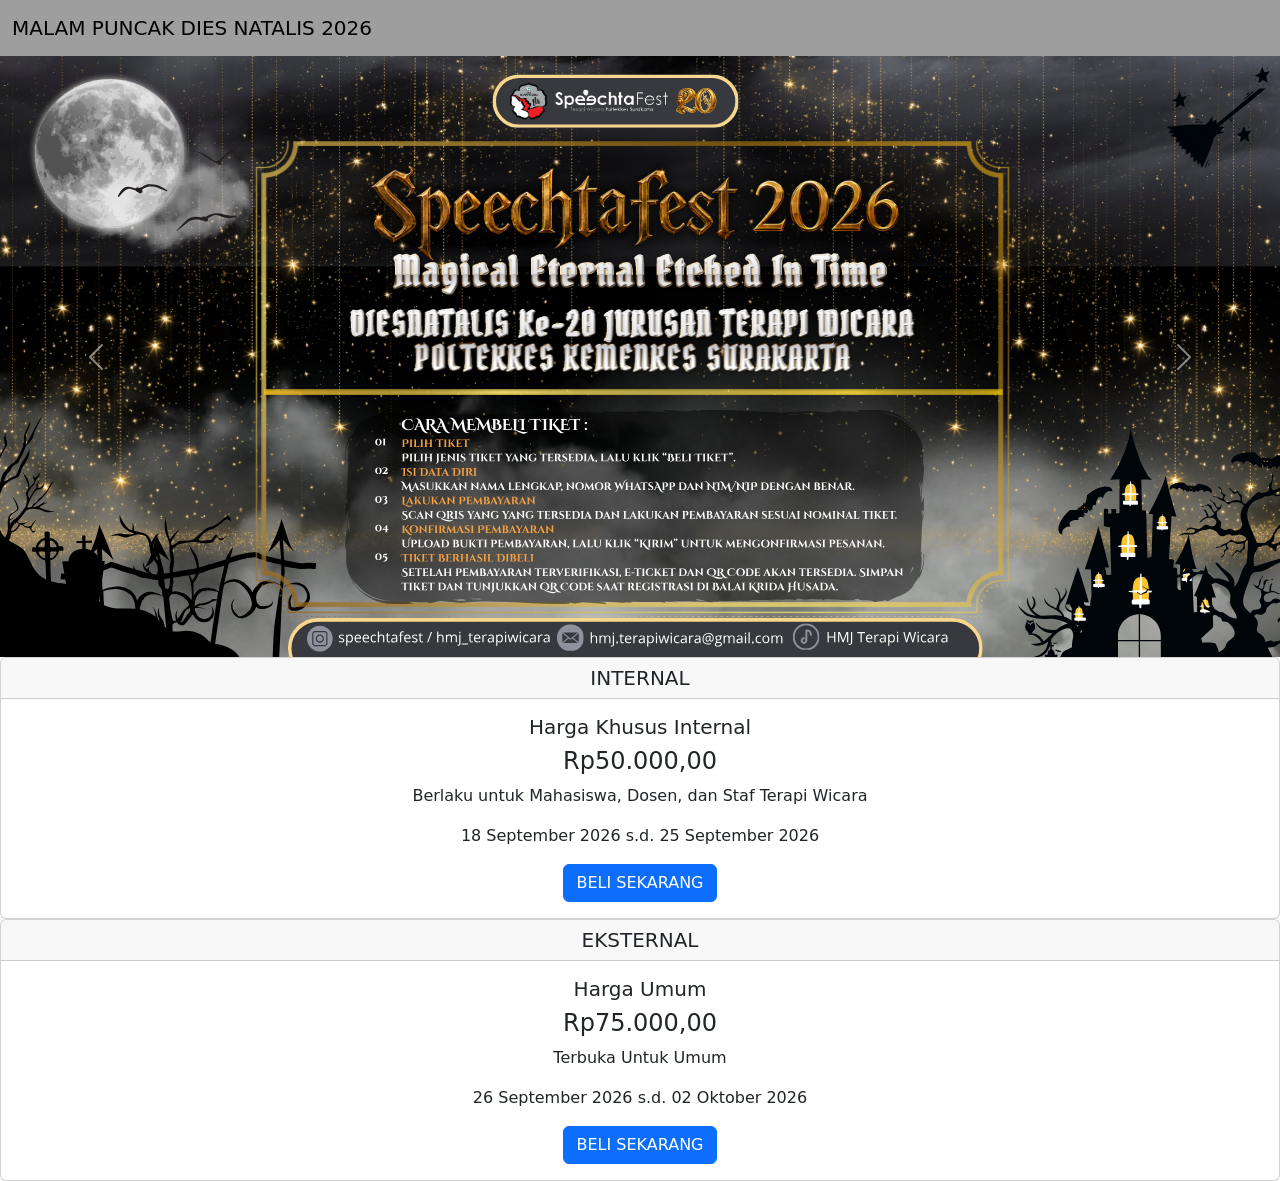
<file: index.html>
<!DOCTYPE html>
<html lang="en">
<head>
    <meta charset="UTF-8">
    <meta name="viewport" content="width=device-width, initial-scale=1.0">
    <title>Document</title>
    <link rel="stylesheet" href="style.css" />
    <link href="https://cdn.jsdelivr.net/npm/bootstrap@5.3.8/dist/css/bootstrap.min.css" rel="stylesheet" integrity="sha384-sRIl4kxILFvY47J16cr9ZwB07vP4J8+LH7qKQnuqkuIAvNWLzeN8tE5YBujZqJLB" crossorigin="anonymous">
</head>
<body>

<div>

    <!-- ini navbar -->
<nav class="navbar" style="background-color: #9e9e9e;" data-bs-theme="light">
  <div class="container-fluid">
    <a class="navbar-brand">MALAM PUNCAK DIES NATALIS 2026</a>
      </form>
  </div>
</nav>
<!-- ini navbar end -->

<!-- carousel -->
</div>
  <div class="carousel-inner">
    <div class="carousel-item active">
      <img src="HEADERWEBTICKET.svg" class="d-block w-100" alt="...">     
  </div>
  <button class="carousel-control-prev" type="button" data-bs-target="#carouselExampleIndicators" data-bs-slide="prev">
    <span class="carousel-control-prev-icon" aria-hidden="true"></span>
    <span class="visually-hidden">Previous</span>
  </button>
  <button class="carousel-control-next" type="button" data-bs-target="#carouselExampleIndicators" data-bs-slide="next">
    <span class="carousel-control-next-icon" aria-hidden="true"></span>
    <span class="visually-hidden">Next</span>
  </button>
</div>
</div>
<!-- carousel end -->

<!-- ini produk saya -->
<div class="text-center">
<div class="flex-sm">
<div class="card">
  <h5 class="card-header">INTERNAL</h5>
  <div class="card-body">
    <h5 class="card-title">Harga Khusus Internal</h5>
    <h4 class="card-text">Rp50.000,00</h4>
    <p class="card-text">Berlaku untuk Mahasiswa, Dosen, dan Staf Terapi Wicara</p>
    <p class="card-text">18 September 2026 s.d. 25 September 2026</p>
    <a href="form.html?jenis=INTERNAL" class="btn btn-primary">BELI SEKARANG</a>
  </div>
</div>
<div class="card">
  <h5 class="card-header">EKSTERNAL</h5>
  <div class="card-body">
    <h5 class="card-title">Harga Umum</h5>
    <h4 class="card-text">Rp75.000,00</h4>
    <p class="card-text">Terbuka Untuk Umum</p>
    <p class="card-text">26 September 2026 s.d. 02 Oktober 2026</p>
    <a href="form.html?jenis=EKSTERNAL" class="btn btn-primary">BELI SEKARANG</a>
  </div>
</div>
</div>

<!-- ini produk saya end -->

</div> 

     <!-- JavaScript Bundle with Popper -->
    <script src="https://cdn.jsdelivr.net/npm/bootstrap@5.3.8/dist/js/bootstrap.bundle.min.js" integrity="sha384-FKyoEForCGlyvwx9Hj09JcYn3nv7wiPVlz7YYwJrWVcXK/BmnVDxM+D2scQbITxI" crossorigin="anonymous"></script>
</body>
</html>
</file>
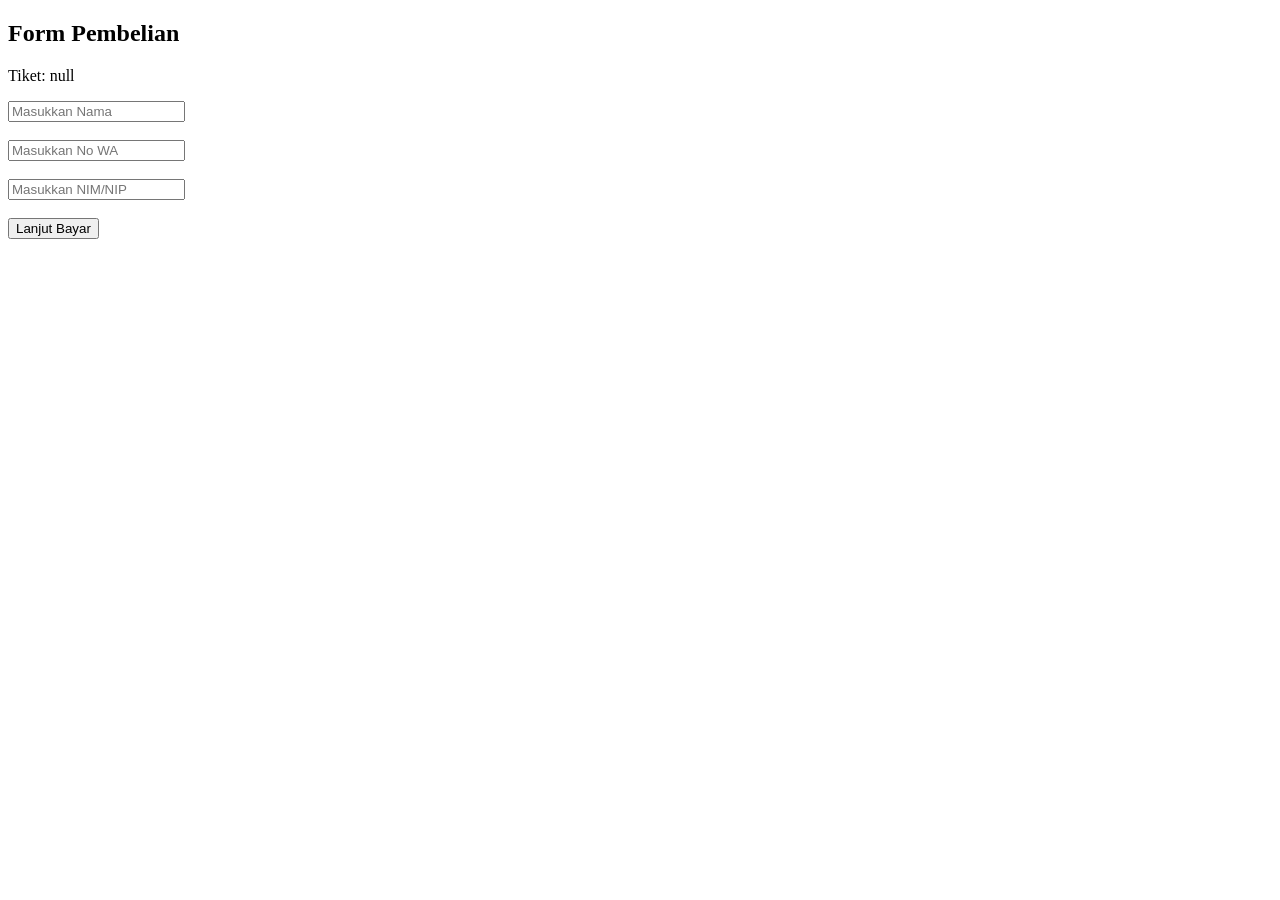
<file: form.html>
<!DOCTYPE html>
<html>
<head>
  <title>Form</title>
</head>
<body>

 <h2>Form Pembelian</h2>

<p id="jenis"></p>

<input type="text" id="nama" placeholder="Masukkan Nama"><br><br>
<input type="text" id="wa" placeholder="Masukkan No WA"><br><br>
<input type="text" id="nimNip" placeholder="Masukkan NIM/NIP"><br><br>

<button onclick="lanjut()">Lanjut Bayar</button>

<script>
const params = new URLSearchParams(window.location.search);
const jenis = params.get("jenis");

document.getElementById("jenis").innerText = "Tiket: " + jenis;

function lanjut() {
const nama = document.getElementById("nama").value;
const wa = document.getElementById("wa").value;
const nimNip = document.getElementById("nimNip").value;


  if (!nama ||!wa ||!nimNip) {
    alert("Isi dulu semua data!");
    return;
}
  // simpan data sementara
  localStorage.setItem("nama", nama);
  localStorage.setItem("wa", wa);
  localStorage.setItem("nimNip", nimNip);
   
//pindah ke halaman pembayaran
  window.location.href = "payment.html?jenis=" + jenis;

}
</script>

</body>
</html>
</file>
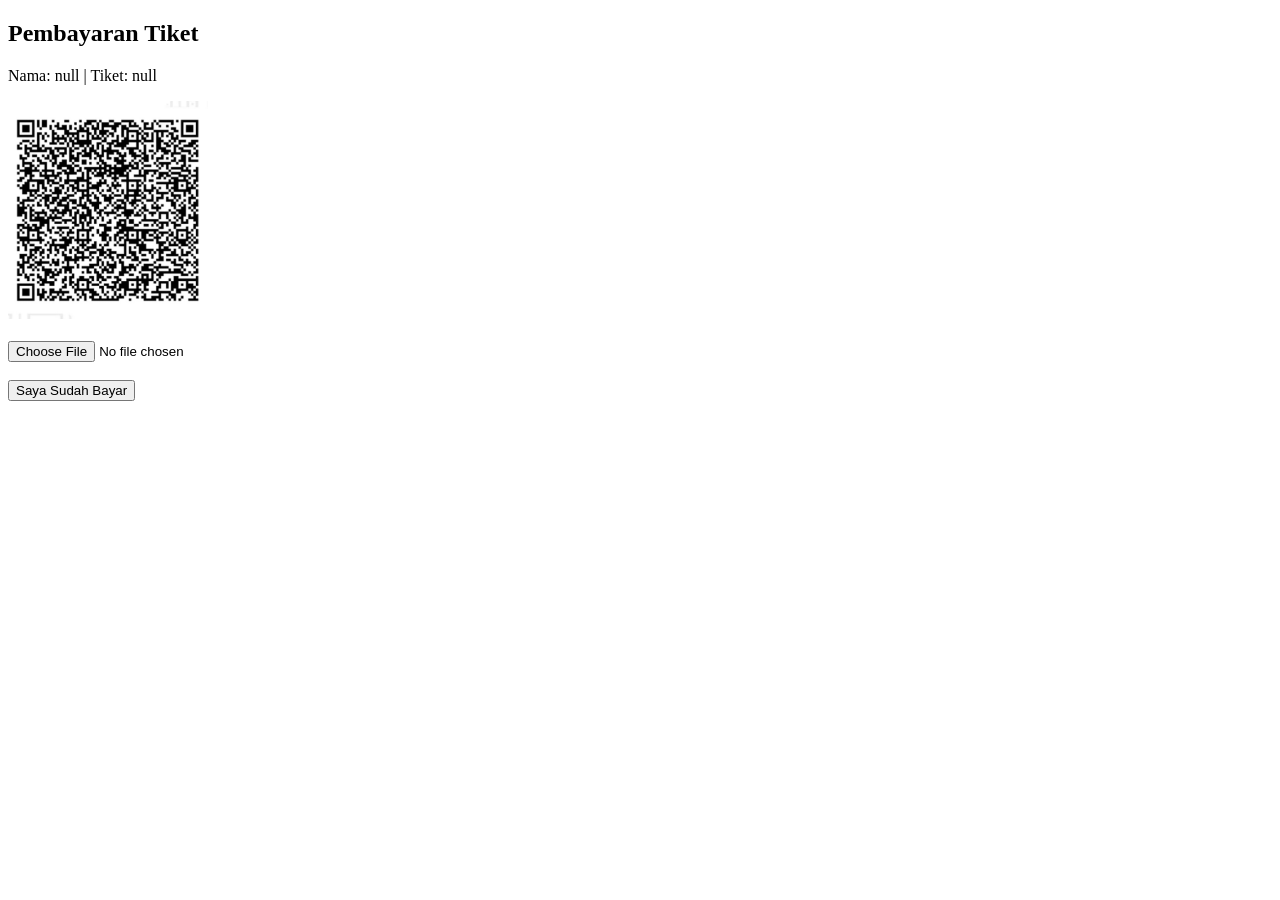
<file: payment.html>
<!DOCTYPE html>
<html>
<head>
  <title>Pembayaran</title>
</head>
<body>

<h2>Pembayaran Tiket</h2>

<p id="info"></p>
<img src="qrisdanus.jpeg" width="200"><br><br>

<input type="file" id="bukti" accept="image/*"><br><br>

<button onclick="kirim()">Saya Sudah Bayar</button>

<script>
// ambil data dari halaman sebelumnya
const params = new URLSearchParams(window.location.search);
const jenis = params.get("jenis");
const nama = localStorage.getItem("nama");
const wa = localStorage.getItem("wa");
const nimNip = localStorage.getItem("nimNip");

// tampilkan info
document.getElementById("info").innerText =
  "Nama: " + nama + " | Tiket: " + jenis;

// fungsi utama
function kirim() {
  const fileInput = document.getElementById("bukti");
  const file = fileInput.files[0];

  // cek file dulu
  if (!file) {
    alert("Upload bukti dulu!")
    return;
  }

  // cek ukuran max 1MB
  if (file.size > 10 * 1024 * 1024) {
    alert("File maksimal 10MB!");
    return;
  }
  
  const reader = new FileReader();

  reader.onload = function() {
    const base64 = reader.result.split(",")[1];

    const kode = "TIKET-" + Date.now();
    const tanggal = new Date().toLocaleDateString();

    const data = {
      nama: nama,
      wa: wa,
      nimNip: nimNip,
      jenis: jenis,
      kode: kode,        
      file: base64,
      fileName: file.name,
      fileType: file.type,
    };

    fetch("https://script.google.com/macros/s/AKfycbx52WqQFMCsxqUa3Y2oy6moGLRy1id-Uk9WHBiqeBWgPNQ9vVGQckvueAAJWcwo_ctN/exec", {
      method: "POST",    
      mode: "no-cors", 
      body: JSON.stringify(data)
})
.then(() => {
// simpan untuk eticket
       localStorage.setItem("nama", nama);
       localStorage.setItem("wa", wa);
       localStorage.setItem("nimNip", nimNip);
       localStorage.setItem("jenis", jenis);
       localStorage.setItem("kode", kode);
       localStorage.setItem("tanggal", tanggal);

// redirect ke halaman tiket
      window.location.href = "eticket.html";
})
    .catch(err => {
      console.error("ERROR:", err);
      alert("Error kirim data!");
    });

  };

  reader.readAsDataURL(file);
}
</script>

</body>
</html>
</file>
<file: style.css>
.tanpa-bootstrap {
    border: none;
    padding: 20px;
    font-weight: 800;
    background-color: navy;
    color: rgb(0, 0, 0);
    cursor: pointer;
}
.tanpa-bootstrap:hover {
    background-color: rgb(0, 0, 0);
    color: navy;
    transform: rotateY(2);
    transition: all .3s;
}
</file>
